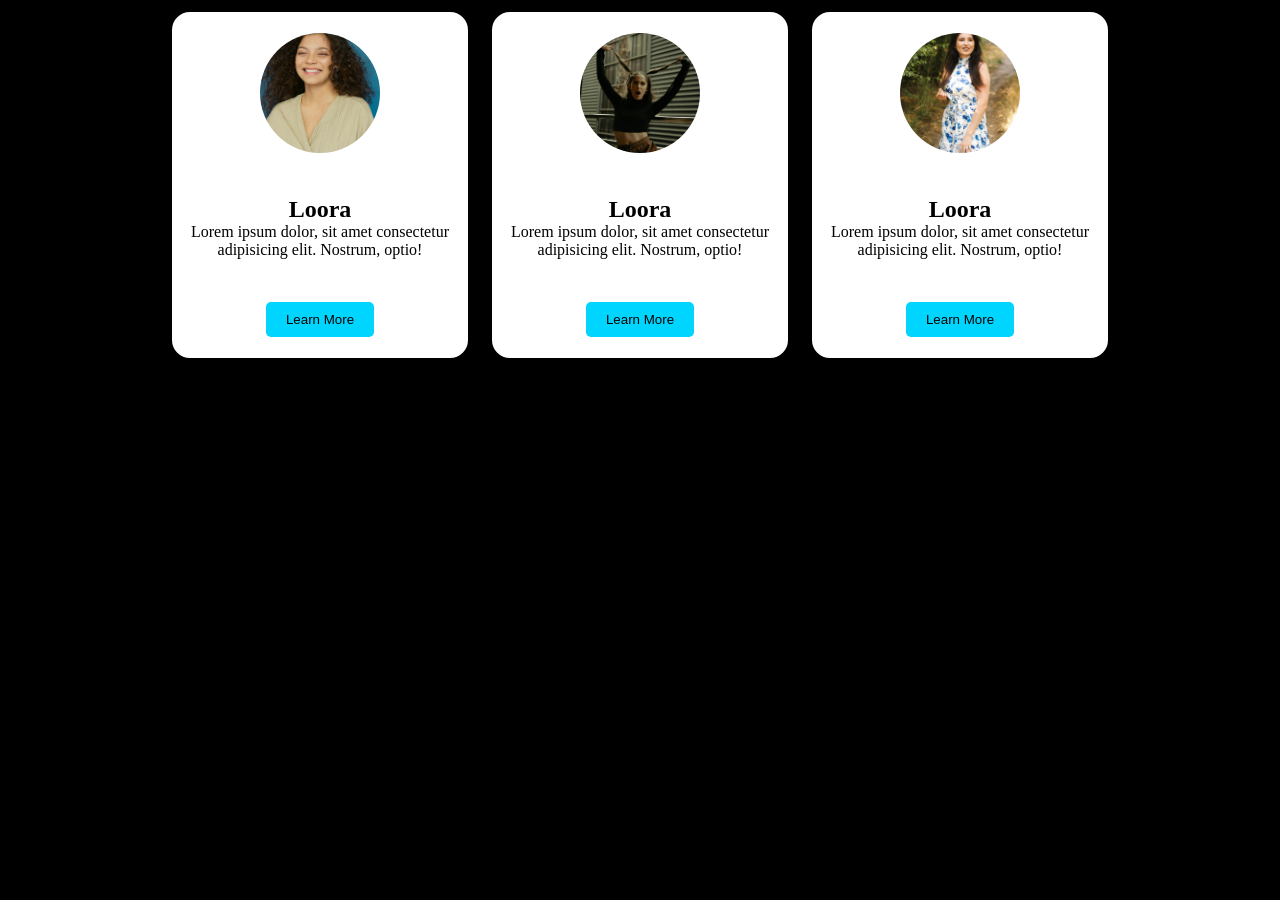
<file: Project2/index.html>
<!DOCTYPE html>
<html lang="en">
<head>
    <meta charset="UTF-8">
    <meta name="viewport" content="width=device-width, initial-scale=1.0">
    <title>Document</title>
    <link rel="stylesheet" href="style.css">
</head>
<body>
    

        <div class="main">


        <div class="card">
            <div class="image">
                <img src="image1.jpg" alt="">
            </div>

            <div class="content">
                <h2>Loora</h2>
                <p>Lorem ipsum dolor, sit amet consectetur adipisicing elit. Nostrum, optio!</p>
            </div>
            
            <button>Learn More</button>
        </div>



        <div class="card">
            <div class="image">
                <img src="image2.jpg" alt="">
            </div>

            <div class="content">
                <h2>Loora</h2>
                <p>Lorem ipsum dolor, sit amet consectetur adipisicing elit. Nostrum, optio!</p>
            </div>
            
            <button>Learn More</button>
        </div>



        <div class="card">
            <div class="image">
                <img src="image3.jpg" alt="">
            </div>

            <div class="content">
                <h2>Loora</h2>
                <p>Lorem ipsum dolor, sit amet consectetur adipisicing elit. Nostrum, optio!</p>
            </div>
            
            <button>Learn More</button>
        </div>
    
    </div>
</body>
</html>
</file>
<file: Project2/style.css>
*{
    margin: 0;
    padding: 0;
    box-sizing: border-box;
    background: #000;
}

html,body{
    height: 100%;
    width: 100%;
}

.main{
    display: flex;
    justify-content: center;
}


.card{
    display: flex;
    flex-direction: column;
    justify-content: space-around;
    align-items: center;
    height: 350px;
    width: 300px;
    border: 2px solid black;
    border-radius: 20px;
    margin: 10px;
    background: #fff;
}

.card .image{
    height: 120px;
    width: 120px; 
    background: #fff;
}

.card .image img{
    height: 120px;
    width: 120px;
    object-fit: cover;
    border-radius: 50%;
    
}


.card .content{
    text-align: center;
}

.content h2,p{
    background: #fff;
}

.card button{
    padding: 10px 20px;
    border-radius: 5px;
    border: none;
    background-color: rgb(0, 213, 255);
    text-align: center;
}
</file>
